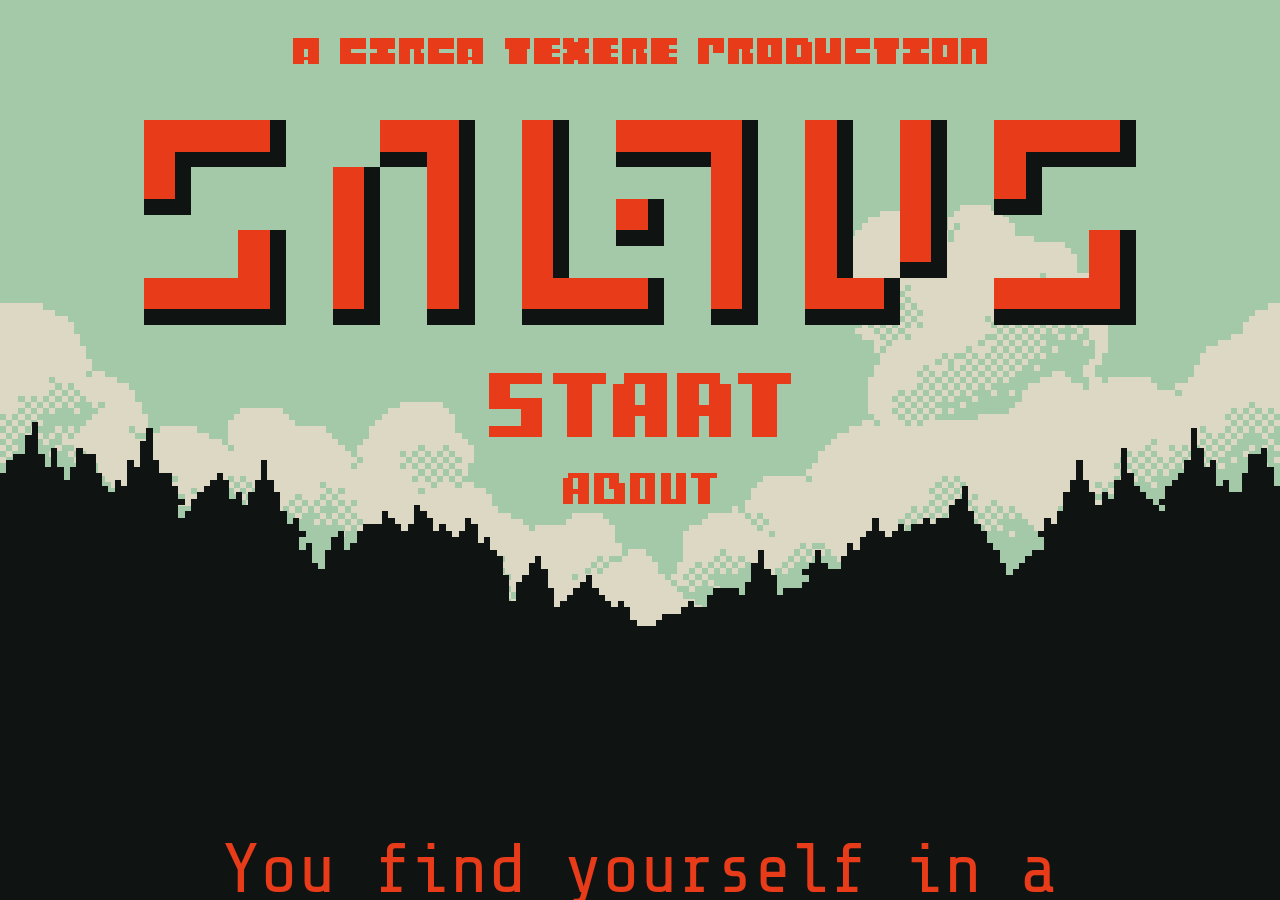
<file: index.html>
<!DOCTYPE html>
<html lang="en">
<head>
    <meta charset="UTF-8">
    <meta name="viewport" content="width=device-width, initial-scale=1.0">
    <link rel="preconnect" href="https://fonts.googleapis.com">
    <link rel="preconnect" href="https://fonts.gstatic.com" crossorigin>
    <link href="https://fonts.googleapis.com/css2?family=Share+Tech+Mono&display=swap" rel="stylesheet">
    <link rel="stylesheet" href="styles/styles.css">
    <title>Saltus - Home</title>
    <link rel="icon" type="image/png" href="assets/img/favicon-2.png">
</head>
<body>
    <div class="intro-overlay">
        <img src="assets/img/home/intro-logo.gif" class="intro-logo">
    </div>
    <div class="container">
        <div class="graphic-stack">
            <img src="assets/img/home/1-treeline/trees.png" id="treeline-trees">
            <div class="home-text">
                <h2>You find yourself in a forest.</h2>
            </div>
            <img src="assets/img/home/2-canopy/canopy.png" id="canopy">
            <div class="home-text">
                <h2>The sword beside you is your only possession.</h2>
            </div>
            <img src="assets/img/home/3-hut/hut.png" id="hut">
            <div id="home-text-green">
                <h2>What is this place?</h2>
            </div>
            <img src="assets/img/home/4-ridge/ridge.png" id="ridge">
            <div class="home-text">
                <h2>And how do I escape?</h2>
            </div>
            <div class="fire-wrapper">
                <img src="assets/img/home/5-fire/fire.png" id="fire">
                <div class="fire-start-btn">
                    <a href="game/">
                        <span class="nav-icon-wrap" id="start">
                            <img src="assets/nav_tools/start.png" alt="start" class="nav-art default-img">
                            <img src="assets/nav_tools/start-hover-fire.png" alt="start" class="nav-art hover-img">
                        </span>
                    </a>
                </div>
            </div>
            <div style="width:100%;height:60px;background-color:#0f1413;"></div>
            <div style="width:100%;height:80px;background-color:#0f1413;">
                <p id="footer">
                    © CIRCA TEXA
                </p>
            </div>
        </div>
        <div class="cloud-wrapper">
            <div class="cloud-container">
                <img src="assets/img/home/1-treeline/cloud-scroll.png" class="cloud-scroll">
                <img src="assets/img/home/1-treeline/cloud-scroll.png" class="cloud-scroll">
                <img src="assets/img/home/1-treeline/cloud-scroll.png" class="cloud-scroll">
                <img src="assets/img/home/1-treeline/cloud-scroll.png" class="cloud-scroll">
            </div>
        </div>
        <div class="content">
            <img src="assets/img/home/production-card.png" class="production-text">
            <img src="assets/nav_tools/title-text.png" class="title-text">
            <nav id="navbar">
                <ul>
                    <li>
                        <a href="game/">
                            <span class="nav-icon-wrap" id="start">
                                <img src="assets/nav_tools/start.png" alt="start" class="nav-art default-img">
                                <img src="assets/nav_tools/start-hover.png" alt="start" class="nav-art hover-img">
                            </span>
                        </a>
                    </li>
                    <li>
                        <a href="about/">
                            <span class="nav-icon-wrap" id="about">
                                <img src="assets/nav_tools/about.png" alt="about" class="nav-art default-img">
                                <img src="assets/nav_tools/about-hover.png" alt="about" class="nav-art hover-img">
                            </span>
                        </a>
                    </li>
                </ul>
            </nav>
            <img src="assets/nav_tools/down-arrow.png" class="down-arrow">
        </div>
    </div>
    <script>
        setTimeout(() => {
            document.querySelector('.intro-overlay').remove();
        }, 2300);

        document.querySelector('.container').addEventListener('scroll', () => {
            document.querySelector('.down-arrow').classList.add('hidden');
        }, { once: true });
    </script>
</body>
</html>
</file>
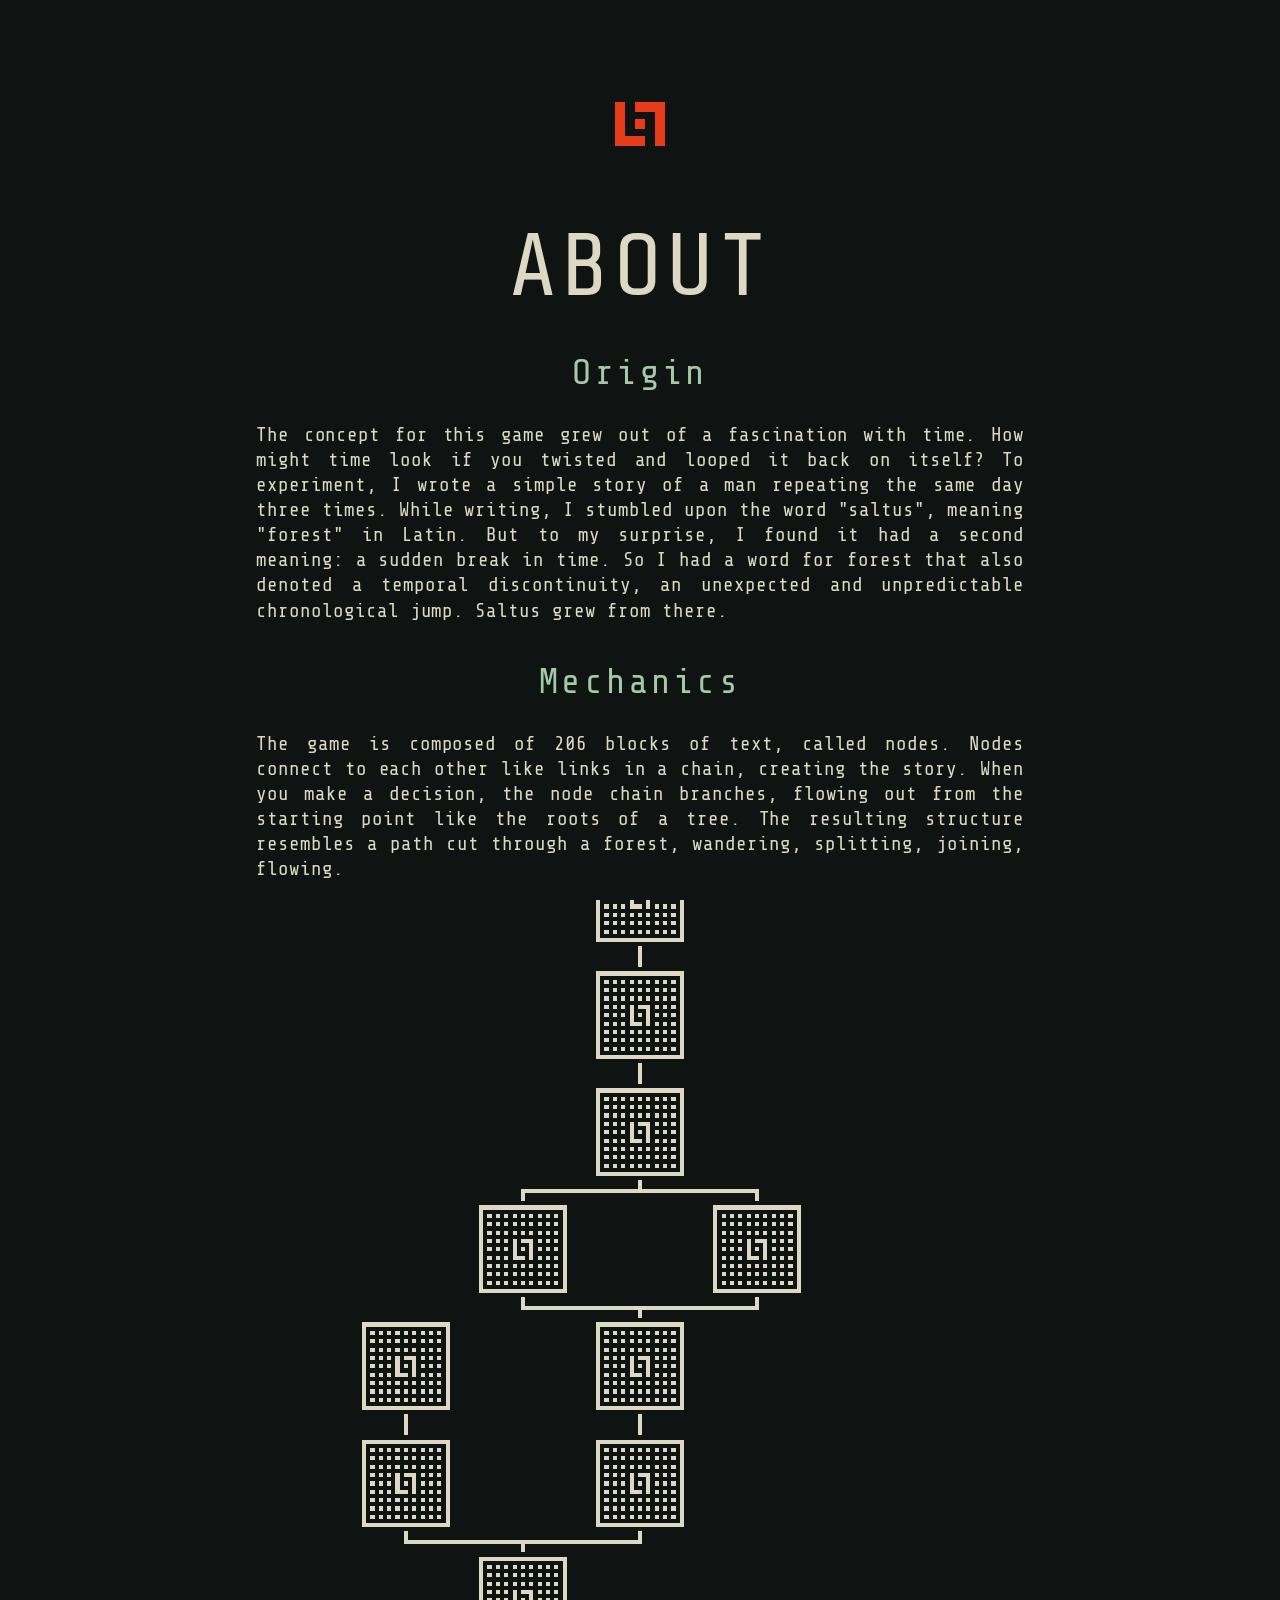
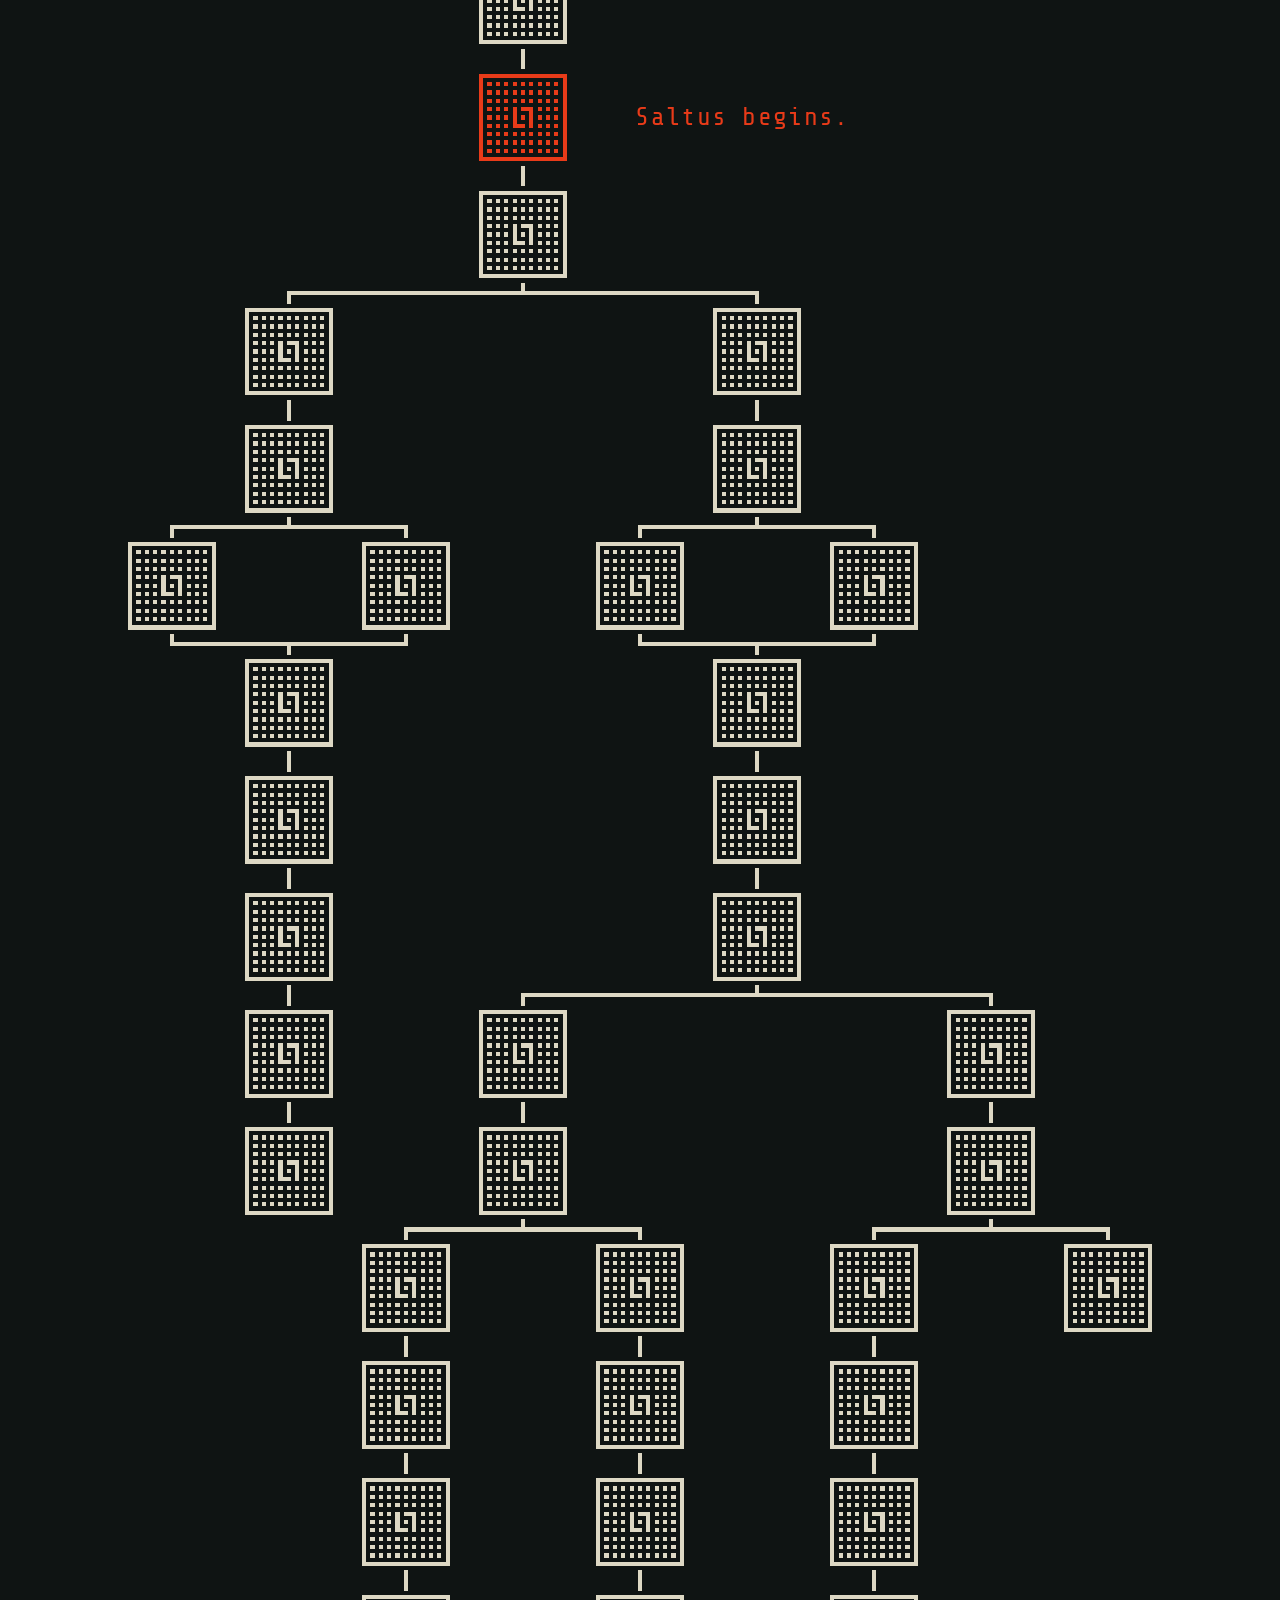
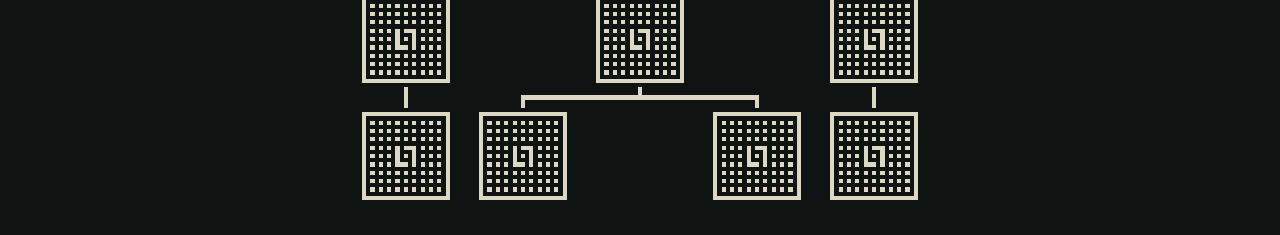
<file: about/index.html>
<!DOCTYPE html>
<html lang="en">
<head>
    <meta charset="UTF-8">
    <meta name="viewport" content="width=device-width, initial-scale=1.0, viewport-fit=cover">
    <link rel="stylesheet" href="../styles/about_styles.css">
    <link rel="preconnect" href="https://fonts.googleapis.com">
    <link rel="preconnect" href="https://fonts.gstatic.com" crossorigin>
    <link href="https://fonts.googleapis.com/css2?family=Share+Tech+Mono&display=swap" rel="stylesheet">
    <link rel="icon" type="image/png" href="../assets/img/favicon-2.png">
    <script defer src="../scripts/app.js" type="module"></script>
    <script defer src="../scripts/sidebar.js"></script>
    <title>Saltus - About</title>
</head>
<body>
    <div id="flowWrapper">
        <img src="../assets/img/about_flow.png" draggable="false" id="flow">
        <div id="flow-text">Saltus begins.</div>
    </div>

    <div id="mobile-action-bar">
        <button class="fadeIn" id="openSettingsButton" onclick="openSettings()">
            <img src="../assets/img/game/settings-open.png" draggable="false">
        </button>
        <button class="fadeIn" id="openInfoButton" onclick="openInfo()">
            <img src="../assets/img/game/info.png" draggable="false">
        </button>
    </div>

    <div id="settings" onclick="closeSettings()">
        <div id="settings-buttons">
            <button class="opt-btn" id="modeBtn" onclick="toggleMode(event)">Light Mode</button>
            <a href="../" class="opt-btn" onclick="closeSettings()">Home</a>
        </div>
    </div>

    <div id="info" class="show">
        <div id="info-buttons">
            <div class="about-info fadeIn">
                <a href="../">
                    <img src="../assets/img/game/day-graphic.png" draggable="false" alt="home" class="flavorImg fadeIn">
                </a>
                <h1>ABOUT</h1>
                <h2>Origin</h2>
                <p>
                    The concept for this game grew out of a fascination with time. How might time look if you twisted and looped it back on itself? To experiment, I wrote a simple story of a man repeating the same day three times. While writing, I stumbled upon the word "saltus", meaning "forest" in Latin. But to my surprise, I found it had a second meaning: a sudden break in time. So I had a word for forest that also denoted a temporal discontinuity, an unexpected and unpredictable chronological jump. Saltus grew from there.
                </p>
                <h2>Mechanics</h2>
                <p>
                    The game is composed of 206 blocks of text, called nodes. Nodes connect to each other like links in a chain, creating the story. When you make a decision, the node chain branches, flowing out from the starting point like the roots of a tree. The resulting structure resembles a path cut through a forest, wandering, splitting, joining, flowing.
                </p>
                <h2>Decision Map</h2>
                <p>
                    It's hard to grasp the structure of the game while playing in. To understand the dimensions of these node chains, I've created a map. Instead of visualizing space, however, it visualizes decisions. You begin in the center and move either up or down, following the flow of the story. Each tile represents a group of nodes. The resulting diagram is a topography of choices, a network of decisions.
                </p>
                <div class="btn-grid">
                    <button class="text-btn" id="opt1btn" onclick="closeInfo()">Explore the Map</button>
                </div>
            </div>
        </div>
    </div>

    <script>
        window.addEventListener('DOMContentLoaded', () => {
            const flow = document.getElementById('flow');
            const rect = flow.getBoundingClientRect();
            const scrollTop = window.scrollY + rect.top - (window.innerHeight / 2) + (rect.height / 2);
            window.scrollTo({ top: scrollTop, behavior: 'instant' });
            document.body.style.overflow = 'hidden';
        });

        function toggleMode(e) {
            e.stopPropagation();
            const isLight = document.documentElement.getAttribute('data-theme') === 'light';
            const newTheme = isLight ? 'dark' : 'light';
            document.documentElement.setAttribute('data-theme', newTheme);
            document.getElementById('modeBtn').textContent = isLight ? 'Light Mode' : 'Dark Mode';
            document.querySelector('#openSettingsButton img').src = isLight
                ? '../assets/img/game/settings-open.png'
                : '../assets/img/game/settings-open-red.png';
            document.querySelector('#openInfoButton img').src = isLight
                ? '../assets/img/game/info.png'
                : '../assets/img/game/info-light.png';
            document.getElementById('flow').src = isLight
                ? '../assets/img/about_flow.png'
                : '../assets/img/about_flow-light.png';
            localStorage.setItem('theme', newTheme);
            closeSettings();
        }

        const saved = localStorage.getItem('theme');
        if (saved) {
            document.documentElement.setAttribute('data-theme', saved);
            if (saved === 'light') {
                document.getElementById('modeBtn').textContent = 'Dark Mode';
                document.querySelector('#openSettingsButton img').src = '../assets/img/game/settings-open-red.png';
                document.querySelector('#openInfoButton img').src = '../assets/img/game/info-light.png';
                document.getElementById('flow').src = '../assets/img/about_flow-light.png';
            }
        }
    </script>
</body>
</html>
</file>
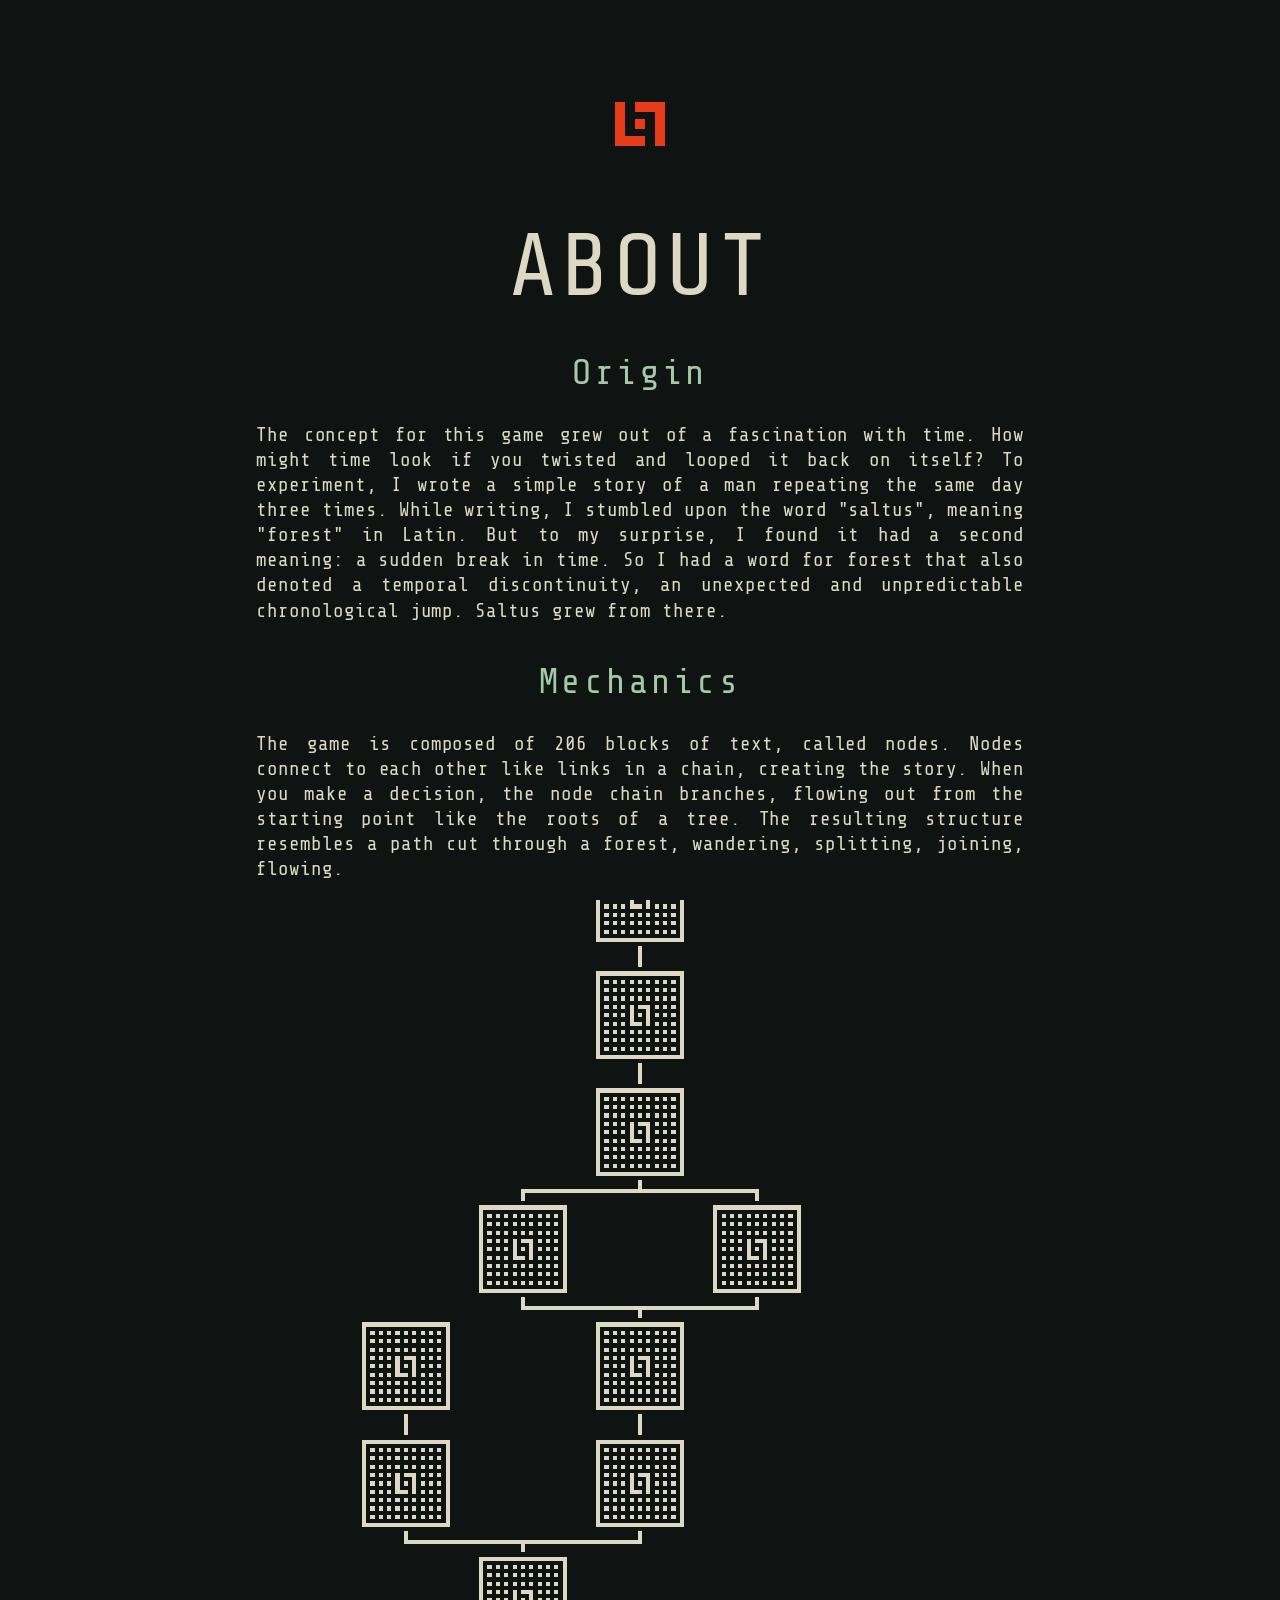
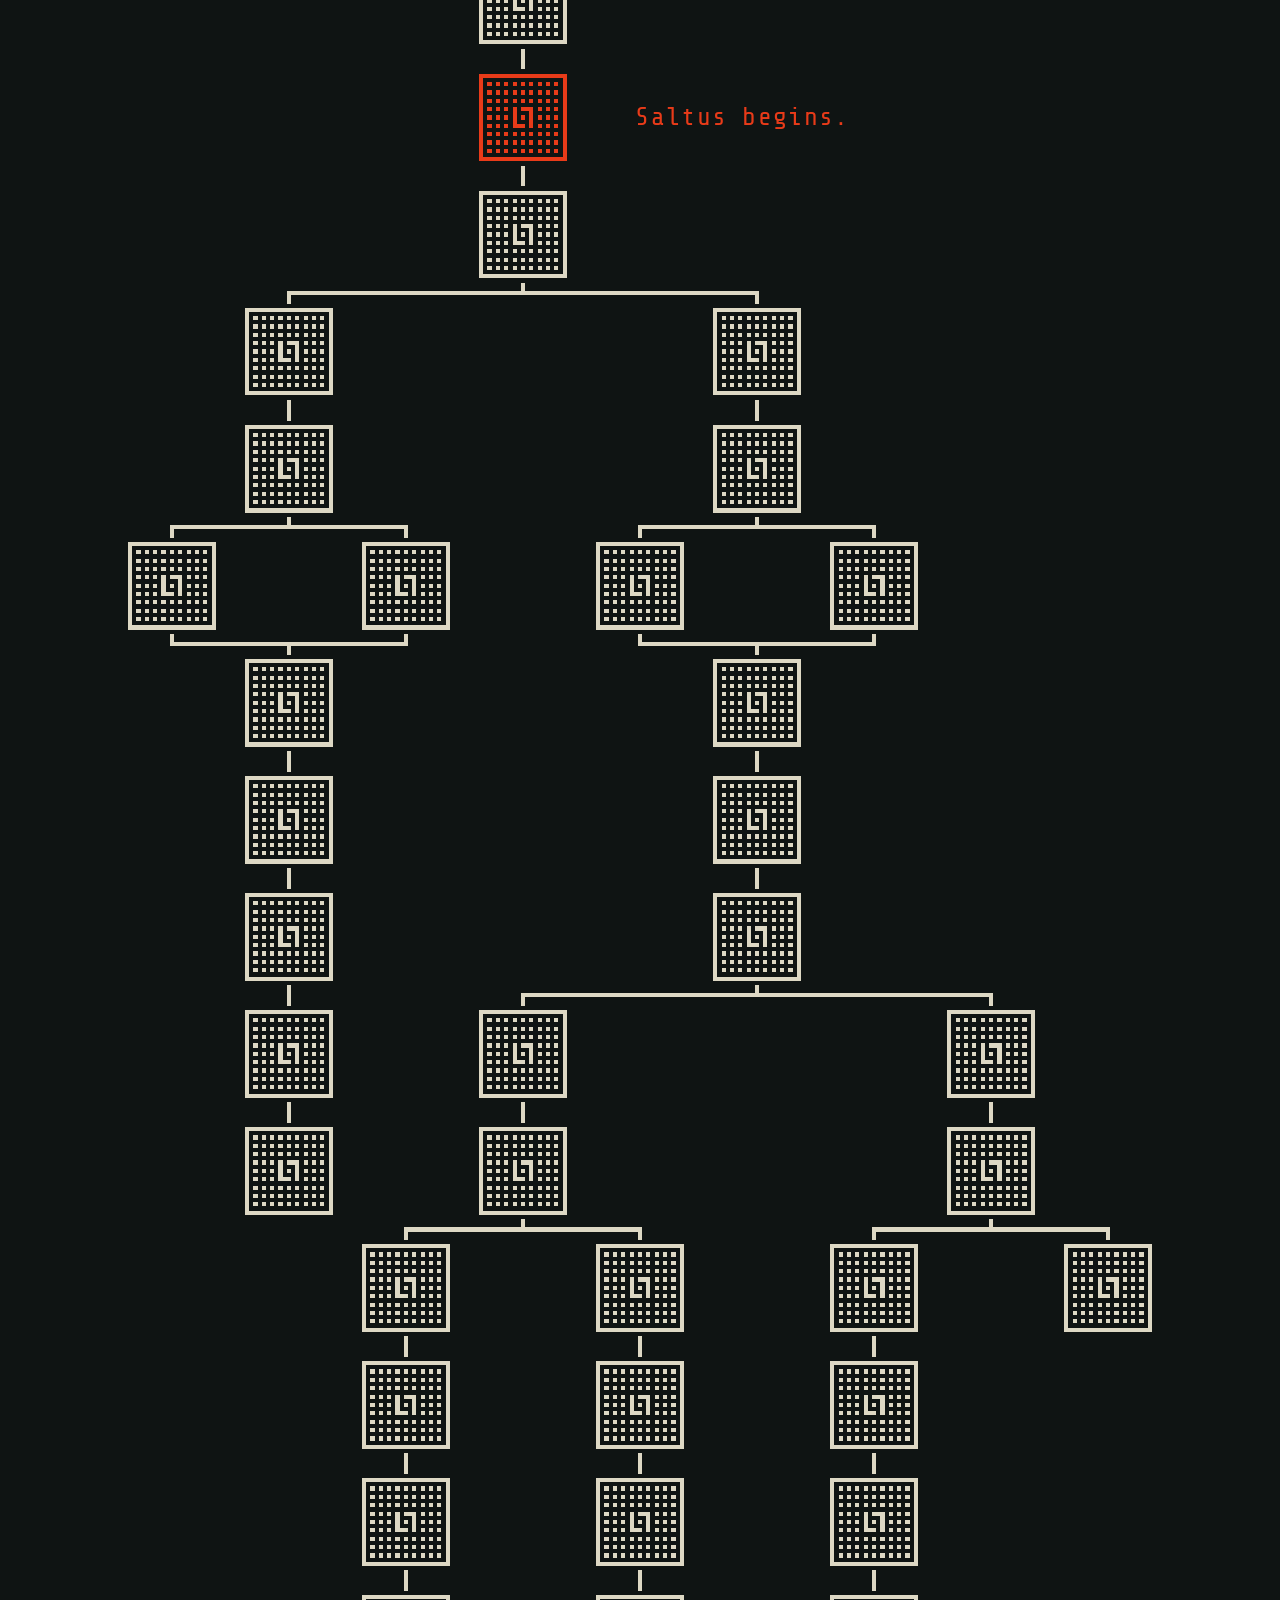
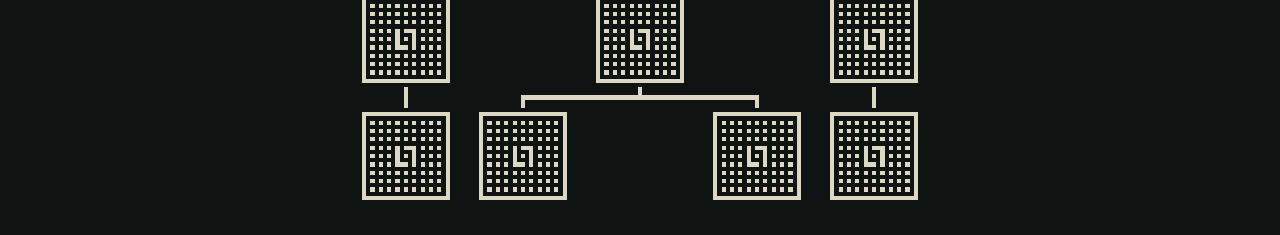
<file: about.html>
<!DOCTYPE html>
<html lang="en">
<head>
    <meta charset="UTF-8">
    <meta name="viewport" content="width=device-width, initial-scale=1.0, viewport-fit=cover">
    <link rel="stylesheet" href="styles/about_styles.css">
    <link rel="preconnect" href="https://fonts.googleapis.com">
    <link rel="preconnect" href="https://fonts.gstatic.com" crossorigin>
    <link href="https://fonts.googleapis.com/css2?family=Share+Tech+Mono&display=swap" rel="stylesheet">
    <link rel="icon" type="image/png" href="assets/img/favicon-2.png">
    <script defer src="scripts/app.js" type="module"></script>
    <script defer src="scripts/sidebar.js"></script>
    <title>Saltus - About</title>
</head>
<body>
    <div id="flowWrapper">
        <img src="assets/img/about_flow.png" draggable="false" id="flow">
        <div id="flow-text">Saltus begins.</div>
    </div>

    <div id="mobile-action-bar">
        <button class="fadeIn" id="openSettingsButton" onclick="openSettings()">
            <img src="assets/img/game/settings-open.png" draggable="false">
        </button>
        <button class="fadeIn" id="openInfoButton" onclick="openInfo()">
            <img src="assets/img/game/info.png" draggable="false">
        </button>
    </div>

    <div id="settings" onclick="closeSettings()">
        <div id="settings-buttons">
            <button class="opt-btn" id="modeBtn" onclick="toggleMode(event)">Light Mode</button>
            <a href="index.html" class="opt-btn" onclick="closeSettings()">Home</a>
        </div>
    </div>

    <div id="info" class="show">
        <div id="info-buttons">
            <div class="about-info fadeIn">
                <a href="index.html">
                    <img src="assets/img/game/day-graphic.png" draggable="false" alt="home" class="flavorImg fadeIn">
                </a>
                <h1>ABOUT</h1>
                <h2>Origin</h2>
                <p>
                    The concept for this game grew out of a fascination with time. How might time look if you twisted and looped it back on itself? To experiment, I wrote a simple story of a man repeating the same day three times. While writing, I stumbled upon the word "saltus", meaning "forest" in Latin. But to my surprise, I found it had a second meaning: a sudden break in time. So I had a word for forest that also denoted a temporal discontinuity, an unexpected and unpredictable chronological jump. Saltus grew from there.
                </p>
                <h2>Mechanics</h2>
                <p>
                    The game is composed of 206 blocks of text, called nodes. Nodes connect to each other like links in a chain, creating the story. When you make a decision, the node chain branches, flowing out from the starting point like the roots of a tree. The resulting structure resembles a path cut through a forest, wandering, splitting, joining, flowing.
                </p>
                <h2>Decision Map</h2>
                <p>
                    It's hard to grasp the structure of the game while playing in. To understand the dimensions of these node chains, I've created a map. Instead of visualizing space, however, it visualizes decisions. You begin in the center and move either up or down, following the flow of the story. Each tile represents a group of nodes. The resulting diagram is a topography of choices, a network of decisions.
                </p>
                <div class="btn-grid">
                    <button class="text-btn" id="opt1btn" onclick="closeInfo()">Explore the Map</button>
                </div>
            </div>
        </div>
    </div>

    <script>
        window.addEventListener('DOMContentLoaded', () => {
            const flow = document.getElementById('flow');
            const rect = flow.getBoundingClientRect();
            const scrollTop = window.scrollY + rect.top - (window.innerHeight / 2) + (rect.height / 2);
            window.scrollTo({ top: scrollTop, behavior: 'instant' });
            document.body.style.overflow = 'hidden';
        });

        function toggleMode(e) {
            e.stopPropagation();
            const isLight = document.documentElement.getAttribute('data-theme') === 'light';
            const newTheme = isLight ? 'dark' : 'light';
            document.documentElement.setAttribute('data-theme', newTheme);
            document.getElementById('modeBtn').textContent = isLight ? 'Light Mode' : 'Dark Mode';
            document.querySelector('#openSettingsButton img').src = isLight
                ? 'assets/img/game/settings-open.png'
                : 'assets/img/game/settings-open-red.png';
            document.querySelector('#openInfoButton img').src = isLight
                ? 'assets/img/game/info.png'
                : 'assets/img/game/info-light.png';
            document.getElementById('flow').src = isLight
                ? 'assets/img/about_flow.png'
                : 'assets/img/about_flow-light.png';
            localStorage.setItem('theme', newTheme);
            closeSettings();
        }

        const saved = localStorage.getItem('theme');
        if (saved) {
            document.documentElement.setAttribute('data-theme', saved);
            if (saved === 'light') {
                document.getElementById('modeBtn').textContent = 'Dark Mode';
                document.querySelector('#openSettingsButton img').src = 'assets/img/game/settings-open-red.png';
                document.querySelector('#openInfoButton img').src = 'assets/img/game/info-light.png';
                document.getElementById('flow').src = 'assets/img/about_flow-light.png';
            }
        }
    </script>
</body>
</html>
</file>
<file: styles/styles.css>
/* ELEMENTS */
* {
    box-sizing: border-box;
    font-family: "Share Tech Mono", monospace;
    text-align: center;
    font-size: 1.1rem;

    --red: #e83b19;
    --black: #0f1413;
    --green: #a3c9a8;
    --white: #ddd8c4;
}

html {
    overscroll-behavior: none;
}

body {
    margin: 0;
    padding: 0;
    background-color: var(--black);
}

img {
    image-rendering: pixelated;
    display: block;
    -webkit-user-drag: none
}

h2 {
    font-size: 4rem;
    color: var(--red);
    font-weight: 100;
    letter-spacing: 0.0.5em;
    margin: 1em 10% 1em 10%;
    line-height: 1.2em;
}

p {
    text-align: center;
    line-height: 1.30em;
    letter-spacing: 0.02em;
    margin: 0em 30% 0em 30%;
    color: var(--red);
    font-size: 1.5rem;
}

nav ul {
    list-style: none;
    margin-top: clamp(20px, 3vw, 100px);
    padding: 0;
    display: flex;
    flex-direction: column;
    align-items: center;
}

nav li {
    display: flex;
    flex-direction: column;
}

nav a {
    display: flex;
    justify-content: center;
    text-decoration: none;
    color: var(--black);
    padding: 0.5em 1em;
}

/* CLASSES */

.container {
    position: relative;
    width: 100vw;
    height: 100vh;
    overflow-x: hidden;
    overflow-y: auto;
}

.content {
    position: absolute;
    top: 0;
    left: 0;
    width: 100%;
    height: 100%;
    display: flex;
    flex-direction: column;
    align-items: center;
    z-index: 3;
}

.production-text {
    height: 2vw;
    margin-top: clamp(0rem, 3vw, 3rem);
    margin-bottom: clamp(0rem, 3vw, 3rem);
}

.title-text {
    margin-top: 1rem;
    height: 16vw;
}

.cloud-wrapper {
    position: absolute;
    padding-top: 16vw;
    top: 0;
    left: 0;
    width: 200%;
    overflow: hidden;
    z-index: 1;
    background-color: var(--green);
}

.cloud-container {
    display: flex;
    width: 400%;
    animation: cloudScroll 360s linear infinite;
}

.cloud-scroll {
    width: 25%;
    flex-shrink: 0;
}

.down-arrow {
    width: clamp(2rem, 4vw, 3.75rem);
    height: auto;
    position: fixed;
    bottom: 50px;
    left: 50%;
    transform: translateX(-50%);
    animation: pulse 3s ease-in-out infinite, bob 3s ease-in-out infinite;
}

.down-arrow.hidden {
    animation: fadeOut 0.5s ease-in-out forwards;
}

.intro-overlay {
    position: fixed;
    top: 0;
    left: 0;
    width: 100%;
    height: 100%;
    background-color: var(--black);
    display: flex;
    flex-direction: column;
    justify-content: center;
    align-items: center;
    z-index: 1000;
    animation: introFade 1s ease-in-out forwards;
    animation-delay: 1.6s;
}

.intro-logo {
    width: max(150px, 10%);
    height: auto;
    animation: logoFade 0.5s ease-in-out forwards;
}

.nav-icon-wrap {
    display: block;
    position: relative;
    width: clamp(80px, 20vw, 400px);
    height: clamp(60px, 5vw, 400px);
}

.nav-icon-wrap img {
    position: absolute;
    top: 0;
    left: 0;
    width: 100%;
    height: 100%;
    object-fit: contain;
    transition: opacity 200ms ease-in-out, transform 200ms ease-in-out;
}

.nav-icon-wrap .hover-img {
    opacity: 0;
}

.nav-icon-wrap:hover .default-img {
    opacity: 0;
    transform: translateY(-5px);
}

.nav-icon-wrap:hover .hover-img {
    opacity: 1;
    transform: translateY(-5px);
}

.graphic-stack {
    display: flex;
    flex-direction: column;
    align-items: center;
    line-height: 0;
    gap: 0;
    margin: 0;
    padding: 0;
}

.graphic-stack img {
    display: block;
    width: 100%;
    margin: 0;
    padding: 0;
}

.home-text {
    width: 100vw;
    background-color: var(--black);
    z-index: 2;
    padding: 6rem 0 6rem 0;
    margin: 0;
    line-height: 1.1rem;
}

.fire-wrapper {
    position: relative;
    width: 100%;
    line-height: 0;
}

.fire-start-btn {
    position: absolute;
    bottom: 30%;
    left: 50%;
    transform: translateX(-50%);
    z-index: 3;
    animation: pulse 3s ease-in-out infinite, bob 3s ease-in-out infinite;
}

.fire-start-btn:hover {
    animation-play-state: paused;
}

/* IDS */

#about {
    width: 12vw;
}

#start {
    width: 30vw;
}

#treeline-trees {
    margin: 33vw 0 0 0;
    z-index: 2;
    width: 100%;
}

#home-text-green {
    width: 100vw;
    background-color: var(--green);
    z-index: 2;
    padding: 6rem 0 6rem 0;
    margin: 0;
    line-height: 1.1rem;
}

#canopy {
    z-index: 2;
    width: 100%;
}

#footer {
    margin: 0;
    font-size: min(3vw, 1.5rem);
}

@keyframes cloudScroll {
    0%   { transform: translateX(0); }
    100% { transform: translateX(-25%); }
}

@keyframes pulse {
    0%   {}
    50%  { opacity: 1; filter: drop-shadow(0 0 50px var(--red)); }
    100% {}
}

@keyframes bob {
    0%   { transform: translateX(-50%) translateY(0px); }
    50%  { transform: translateX(-50%) translateY(10px); }
    100% { transform: translateX(-50%) translateY(0px); }
}

@keyframes fadeOut {
    0%   { opacity: 1; }
    100% { opacity: 0; }
}

@keyframes logoFade {
    0%   { opacity: 0; }
    50%  { opacity: 1; }
    100% { opacity: 1; }
}

@keyframes introFade {
    0%   { opacity: 1; }
    100% { opacity: 0; }
}

/* 
= = = = = = 
MOBILE VIEW
= = = = = = 
*/

@media screen and (max-width: 2000px) {
    .down-arrow {
        visibility: hidden;
    }
}

@media screen and (max-width: 845px) {

    h2 {
        font-size: 2.5rem;
    }

    .intro-overlay {
        display: none;
    }

    .fire-start-btn {
        position: absolute;
        bottom: 55%;
        left: 50%;
        transform: translateX(-50%);
        z-index: 3;
    }

    .cloud-wrapper {
        position: absolute;
        padding-top: 24vw;
        left: 0;
        width: 200%;
        overflow: hidden;
        z-index: 1;
        transform: translateX(-30%);
        background-color: var(--green);
    }

    .cloud-container {
        display: flex;
        width: 900%;
        animation: cloudScroll 140s linear infinite;
    }

    .cloud-scroll {
        width: 25%;
        height: auto;
        flex-shrink: 0;
    }

    .down-arrow {
        visibility: hidden;
    }

    #treeline-trees {
        width: 200%;
        margin: 70vw 0 0 0;
        transform: translateX(25%);
    }

    #canopy {
        width: 200%;
    }

    #hut {
        width: 200%;
    }

    #ridge {
        width: 200%;
        transform: translateX(20%);
    }

    #fire {
        width: 160%;
        transform: translateX(-33%);
    }

    #about {
        width: 100px;
    }

    #start {
        width: 200px;
    }
}
</file>
<file: styles/about_styles.css>
/* 
= = = = = = = = = = = =
ROOT & VARIABLES
= = = = = = = = = = = =
*/
* {
    box-sizing: border-box;
    font-family: "Share Tech Mono", monospace;
    text-align: center;
    font-size: 1.1rem;
}

:root {
    --red:         #e83b19;
    --red-overlay: #ddd8c4be;
    --black:       #0f1413;
    --green:       #a3c9a8;
    --white:       #ddd8c4;
}

[data-theme="light"] {
    --black: #ddd8c4;
    --green: #5f8564;
    --white: #0f1413;
}

/* 
= = = = = = = = = = = =
BASE ELEMENTS
= = = = = = = = = = = =
*/
html {
    overscroll-behavior: none;
}

body {
    margin: 0;
    padding: 0;
    background-color: var(--black);
    display: flex;
    flex-direction: column;
}

img {
    image-rendering: pixelated;
    display: block;
}

h1 {
    font-size: 5rem;
    font-weight: inherit;
    letter-spacing: 0.05em;
    line-height: 1.30em;
    margin-bottom: 10px;
    color: var(--white);
}

h2 {
    font-size: 2rem;
    font-weight: 100;
    letter-spacing: 0.1em;
    color: var(--green);
}

p {
    margin: 0 20% 2em 20%;
    text-align: justify;
    hyphens: auto;
    -webkit-hyphens: auto;
    line-height: 1.30em;
    letter-spacing: 0.05em;
    color: var(--white);
}

/* 
= = = = = = = = = = = =
GENERAL
= = = = = = = = = = = =
*/
.flavorImg {
    display: block;
    width: min(50px, 60vw);
    max-height: 40vh;
    object-fit: contain;
    margin: 8% auto 5% auto;
    image-rendering: pixelated;
}

.text-btn {
    padding: 10px 20px;
    margin: 5% 1rem;
    font-size: 1rem;
    font-weight: bold;
    color: var(--black);
    background-color: var(--red);
    transition: transform 150ms ease;
}

.text-btn:hover {
    transform: translateY(-6px);
}

.opt-btn {
    width: 180px;
    padding: 20px;
    margin: 5% 1rem;
    font-size: 1.25rem;
    font-weight: bold;
    color: var(--black);
    background-color: var(--red);
    transition: transform 150ms ease;
    text-decoration: none;
}

.opt-btn:hover {
    transform: translateY(-6px);
}

.fadeIn {
    animation: fadeIn 3s;
}

/* 
= = = = = = = = = = = =
FLOW
= = = = = = = = = = = =
*/
#flowWrapper {
    position: relative;
    width: 80%;
    margin: 0 auto;
    display: block;
    order: 2;
}

#flow {
    z-index: 2;
    width: 100%;
    display: block;
    margin: 2rem 0;
}

#flow-text {
    position: absolute;
    top: 50%;
    left: 60%;
    transform: translate(-50%, -50%);
    color: var(--red);
    font-size: max(2vw, 1.1rem);
    letter-spacing: 0.05em;
    line-height: 1.30em;
    text-align: center;
    width: 60%;
    z-index: 3;
    pointer-events: none;
}

/* 
= = = = = = = = = = = =
SETTINGS & INFO
= = = = = = = = = = = =
*/
#openSettingsButton {
    background: none;
    border: none;
    padding: 0;
    display: flex;
    position: fixed;
    right: 30px;
    bottom: 30px;
    height: 30px;
    image-rendering: pixelated;
}

#openInfoButton {
    background: none;
    border: none;
    padding: 0;
    display: flex;
    position: fixed;
    left: 30px;
    bottom: 30px;
    height: 40px;
    image-rendering: pixelated;
}

#settings {
    position: fixed;
    inset: 0;
    background-color: var(--red-overlay);
    display: flex;
    justify-content: center;
    align-items: center;
    z-index: 10;
    opacity: 0;
    pointer-events: none;
    transition: opacity 200ms ease;
}

#settings.show {
    opacity: 1;
    pointer-events: auto;
}

#settings-buttons {
    position: fixed;
    top: 50%;
    left: 50%;
    transform: translate(-50%, -50%);
    display: flex;
    flex-direction: column;
    align-items: center;
    gap: 20px;
}

#info {
    position: fixed;
    inset: 0;
    background-color: var(--black);
    display: flex;
    justify-content: center;
    align-items: flex-start;
    z-index: 20;
    opacity: 0;
    pointer-events: none;
    transition: opacity 200ms ease;
    overflow-y: auto;
}

#info.show {
    opacity: 1;
    pointer-events: auto;
}

/* 
= = = = = = = = = = = = =
ANIMATIONS
= = = = = = = = = = = = =
*/
@keyframes fadeIn {
    from { opacity: 0; }
    to   { opacity: 1; }
}

/* 
= = = = = = 
MOBILE VIEW
= = = = = = 
*/
@media screen and (max-width: 650px) {
    html {
        height: -webkit-fill-available;
    }

    body {
        min-height: 100vh;
        min-height: -webkit-fill-available;
        margin-bottom: 100px;
    }

    h1 {
        font-size: 4rem;
        letter-spacing: 0.05em;
        margin: 5% 0 2%;
        line-height: 1.30em;
    }

    h2 {
        font-size: 2rem;
        color: var(--green);
    }

    p {
        margin: 0 10% 1em 10%;
        text-align: left;
    }

    .flavorImg {
        margin: 10% auto 5% auto;
    }

    .text-btn {
        margin: 1.5rem;
    }

    #openSettingsButton {
        right: 20px;
        top: 30px;
        bottom: unset;
        z-index: 10;
    }

    #openInfoButton {
        left: 20px;
        top: 30px;
        bottom: unset;
        z-index: 10;
    }

    #flowWrapper {
        width: 90%;
        margin: 3vh auto;
        opacity: 0;
        pointer-events: none;
        transition: opacity 200ms ease;
    }

    #flowWrapper.show {
        opacity: 1;
        pointer-events: auto;
    }

    #flow-text {
        left: 68%;
    }

    #settings-buttons .text-btn {
        background-color: var(--black);
        color: var(--red);
        min-width: 120px;
        border: none;
    }
}
</file>
